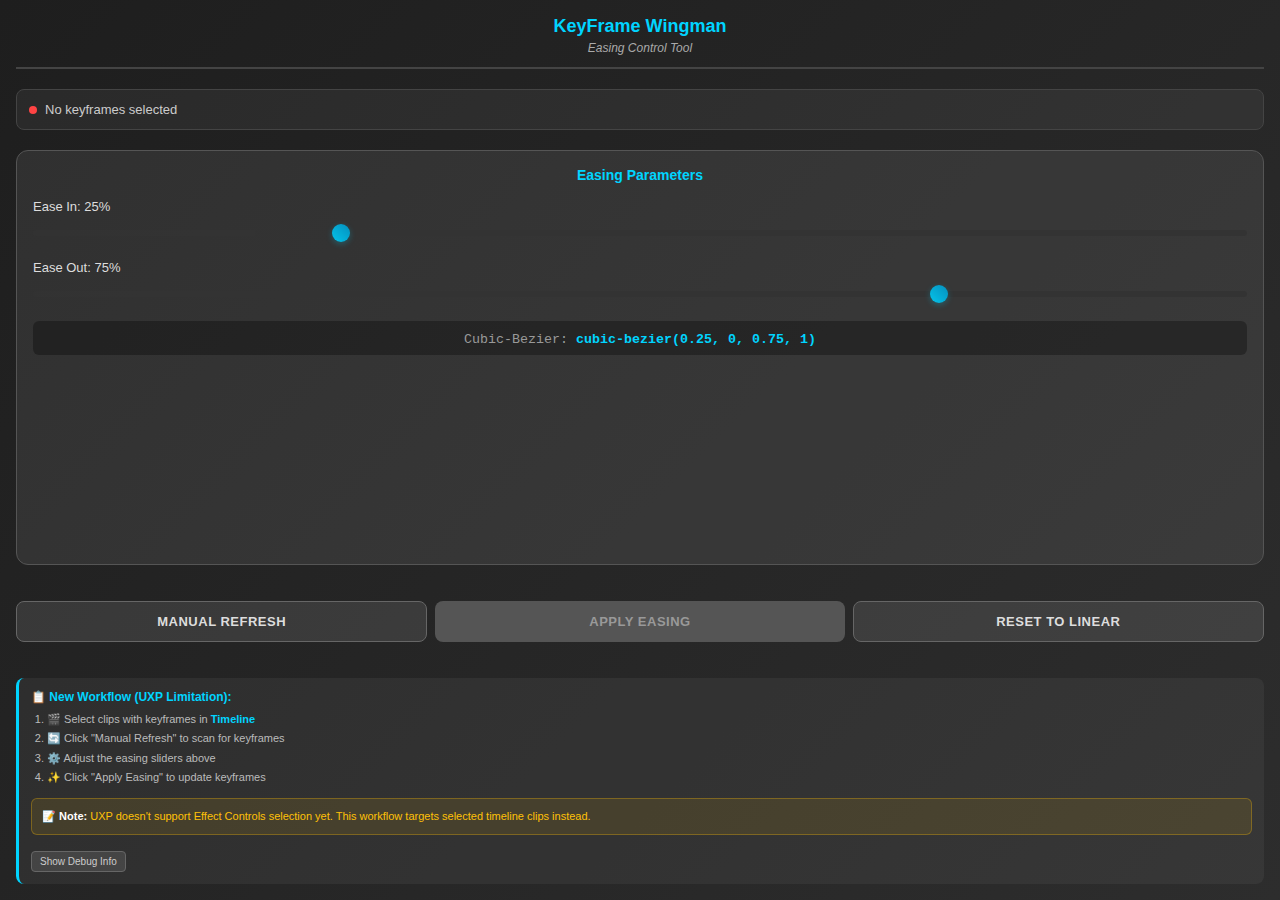
<file: KFW-Pr/index.html>
<!DOCTYPE html>
<html>
  <head>
    <title>KeyFrame Wingman</title>
    <script src="main.js"></script>
    <link rel="stylesheet" href="./Styles/style.css" />
  </head>
  <body>
    <div class="container">
      <!-- Header -->
      <div class="header">
        <h3>KeyFrame Wingman</h3>
        <p class="subtitle">Easing Control Tool</p>
      </div>

      <!-- Main Control Panel -->
      <div class="control-panel">
        <!-- Status Display -->
        <div class="status-section">
          <div class="status-indicator" id="status-indicator">
            <span class="status-dot"></span>
            <span id="status-text">No keyframes selected</span>
          </div>
        </div>

        <!-- Easing Controls -->
        <div class="easing-section">
          <h4>Easing Parameters</h4>

          <!-- First Slider - Ease In -->
          <div class="slider-group">
            <label for="ease-in-slider">
              Ease In: <span id="ease-in-value">25</span>%
            </label>
            <input
              type="range"
              id="ease-in-slider"
              class="easing-slider"
              min="0"
              max="100"
              value="25"
              step="1"
            />
          </div>

          <!-- Second Slider - Ease Out -->
          <div class="slider-group">
            <label for="ease-out-slider">
              Ease Out: <span id="ease-out-value">75</span>%
            </label>
            <input
              type="range"
              id="ease-out-slider"
              class="easing-slider"
              min="0"
              max="100"
              value="75"
              step="1"
            />
          </div>

          <!-- Bezier Preview -->
          <div class="bezier-preview">
            <small
              >Cubic-Bezier:
              <span id="bezier-display">cubic-bezier(0.25, 0, 0.75, 1)</span>
            </small>
          </div>
        </div>

        <!-- Action Buttons -->
        <div class="action-section">
          <button id="refresh-keyframes" class="secondary-button">
            Manual Refresh
          </button>
          <button id="apply-easing" class="primary-button" disabled>
            Apply Easing
          </button>
          <button id="reset-easing" class="secondary-button">
            Reset to Linear
          </button>
        </div>

        <!-- Instructions -->
        <div class="instructions">
          <h5>📋 New Workflow (UXP Limitation):</h5>
          <ol>
            <li>🎬 Select clips with keyframes in <strong>Timeline</strong></li>
            <li>🔄 Click "Manual Refresh" to scan for keyframes</li>
            <li>⚙️ Adjust the easing sliders above</li>
            <li>✨ Click "Apply Easing" to update keyframes</li>
          </ol>
          <div class="workflow-note">
            <small>
              📝 <strong>Note:</strong> UXP doesn't support Effect Controls
              selection yet. This workflow targets selected timeline clips
              instead.
            </small>
          </div>
          <button id="toggle-debug" class="debug-toggle">
            Show Debug Info
          </button>
        </div>
      </div>

      <!-- Debug Info (can be hidden in production) -->
      <div class="debug-section" id="debug-section" style="display: none">
        <h5>Debug Info</h5>
        <div id="debug-output"></div>
      </div>
    </div>
  </body>
</html>
</file>
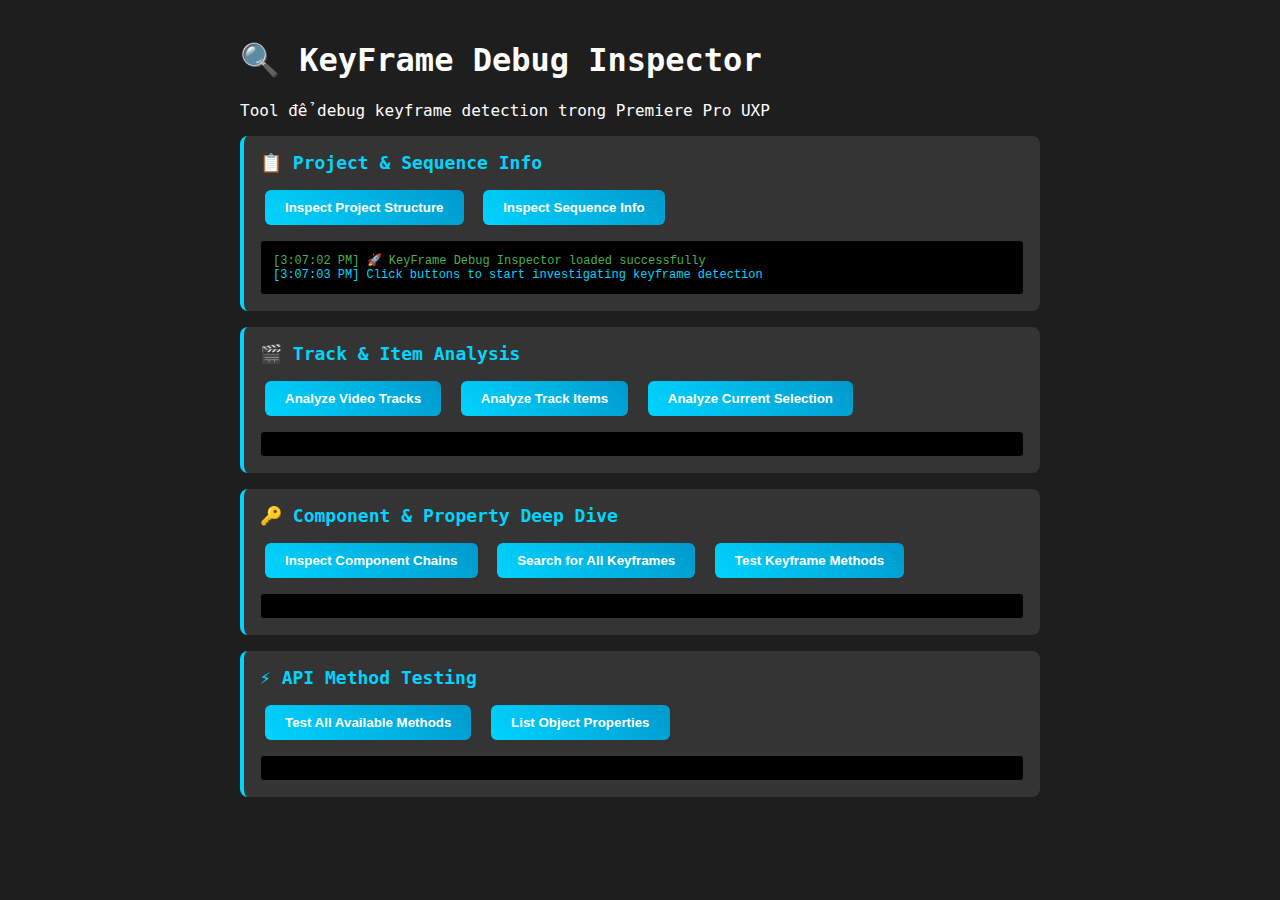
<file: KFW-Pr/debug-keyframes.html>
<!DOCTYPE html>
<html lang="en">
  <head>
    <meta charset="UTF-8" />
    <meta name="viewport" content="width=device-width, initial-scale=1.0" />
    <title>KeyFrame Debug Inspector</title>
    <style>
      body {
        font-family: "Segoe UI", monospace;
        background: #1e1e1e;
        color: #fff;
        padding: 20px;
        margin: 0;
      }
      .debug-container {
        max-width: 800px;
        margin: 0 auto;
      }
      .debug-section {
        background: rgba(255, 255, 255, 0.1);
        border-radius: 8px;
        padding: 16px;
        margin-bottom: 16px;
        border-left: 4px solid #00d4ff;
      }
      .debug-title {
        color: #00d4ff;
        font-size: 18px;
        font-weight: bold;
        margin-bottom: 12px;
      }
      button {
        background: linear-gradient(45deg, #00d4ff, #0099cc);
        color: white;
        border: none;
        padding: 10px 20px;
        border-radius: 6px;
        cursor: pointer;
        margin: 5px;
        font-weight: bold;
      }
      button:hover {
        transform: translateY(-1px);
        box-shadow: 0 4px 12px rgba(0, 212, 255, 0.3);
      }
      .output {
        background: #000;
        border: 1px solid #333;
        border-radius: 4px;
        padding: 12px;
        font-family: "Courier New", monospace;
        font-size: 12px;
        max-height: 300px;
        overflow-y: auto;
        margin-top: 10px;
      }
      .success {
        color: #4caf50;
      }
      .error {
        color: #f44336;
      }
      .warning {
        color: #ff9800;
      }
      .info {
        color: #00d4ff;
      }
    </style>
  </head>
  <body>
    <div class="debug-container">
      <h1>🔍 KeyFrame Debug Inspector</h1>
      <p>Tool để debug keyframe detection trong Premiere Pro UXP</p>

      <div class="debug-section">
        <div class="debug-title">📋 Project & Sequence Info</div>
        <button onclick="inspectProjectStructure()">
          Inspect Project Structure
        </button>
        <button onclick="inspectSequenceInfo()">Inspect Sequence Info</button>
        <div id="project-output" class="output"></div>
      </div>

      <div class="debug-section">
        <div class="debug-title">🎬 Track & Item Analysis</div>
        <button onclick="analyzeVideoTracks()">Analyze Video Tracks</button>
        <button onclick="analyzeTrackItems()">Analyze Track Items</button>
        <button onclick="analyzeSelection()">Analyze Current Selection</button>
        <div id="track-output" class="output"></div>
      </div>

      <div class="debug-section">
        <div class="debug-title">🔑 Component & Property Deep Dive</div>
        <button onclick="inspectComponents()">Inspect Component Chains</button>
        <button onclick="searchForKeyframes()">Search for All Keyframes</button>
        <button onclick="testKeyframeMethods()">Test Keyframe Methods</button>
        <div id="component-output" class="output"></div>
      </div>

      <div class="debug-section">
        <div class="debug-title">⚡ API Method Testing</div>
        <button onclick="testAllAPIMethods()">
          Test All Available Methods
        </button>
        <button onclick="listObjectProperties()">List Object Properties</button>
        <div id="api-output" class="output"></div>
      </div>
    </div>

    <script>
      // Utility functions
      function log(message, type = "info", outputId = "project-output") {
        const timestamp = new Date().toLocaleTimeString();
        const output = document.getElementById(outputId);
        output.innerHTML += `<div class="${type}">[${timestamp}] ${message}</div>`;
        output.scrollTop = output.scrollHeight;
      }

      function clearOutput(outputId) {
        document.getElementById(outputId).innerHTML = "";
      }

      // Project & Sequence Analysis
      async function inspectProjectStructure() {
        clearOutput("project-output");
        log("🔍 Inspecting project structure...", "info", "project-output");

        try {
          const project = await ppro.Project.getActiveProject();
          if (!project) {
            log("❌ No active project found", "error", "project-output");
            return;
          }

          log(`✅ Project found: ${project.name}`, "success", "project-output");
          log(`📁 Project path: ${project.path}`, "info", "project-output");
          log(`🆔 Project GUID: ${project.guid}`, "info", "project-output");

          // Get sequences
          const sequences = await project.getSequences();
          log(
            `📺 Total sequences: ${sequences.length}`,
            "info",
            "project-output"
          );

          for (let i = 0; i < sequences.length; i++) {
            const seq = sequences[i];
            log(
              `  Sequence ${i}: ${seq.name} (${seq.guid})`,
              "info",
              "project-output"
            );
          }
        } catch (error) {
          log(
            `❌ Error inspecting project: ${error.message}`,
            "error",
            "project-output"
          );
        }
      }

      async function inspectSequenceInfo() {
        clearOutput("project-output");
        log("🎬 Inspecting active sequence...", "info", "project-output");

        try {
          const project = await ppro.Project.getActiveProject();
          const sequence = await project.getActiveSequence();

          if (!sequence) {
            log("❌ No active sequence found", "error", "project-output");
            return;
          }

          log(
            `✅ Active sequence: ${sequence.name}`,
            "success",
            "project-output"
          );
          log(`🆔 Sequence GUID: ${sequence.guid}`, "info", "project-output");

          const videoTrackCount = await sequence.getVideoTrackCount();
          const audioTrackCount = await sequence.getAudioTrackCount();

          log(`📹 Video tracks: ${videoTrackCount}`, "info", "project-output");
          log(`🔊 Audio tracks: ${audioTrackCount}`, "info", "project-output");

          // Test sequence methods
          const methods = [
            "getSelection",
            "getPlayerPosition",
            "getTimebase",
            "getFrameSize",
          ];
          for (const method of methods) {
            try {
              if (sequence[method]) {
                const result = await sequence[method]();
                log(
                  `  ${method}(): ${JSON.stringify(result)}`,
                  "info",
                  "project-output"
                );
              } else {
                log(
                  `  ${method}(): NOT AVAILABLE`,
                  "warning",
                  "project-output"
                );
              }
            } catch (e) {
              log(
                `  ${method}(): ERROR - ${e.message}`,
                "error",
                "project-output"
              );
            }
          }
        } catch (error) {
          log(
            `❌ Error inspecting sequence: ${error.message}`,
            "error",
            "project-output"
          );
        }
      }

      // Track Analysis
      async function analyzeVideoTracks() {
        clearOutput("track-output");
        log("📹 Analyzing video tracks...", "info", "track-output");

        try {
          const project = await ppro.Project.getActiveProject();
          const sequence = await project.getActiveSequence();
          const videoTrackCount = await sequence.getVideoTrackCount();

          for (let i = 0; i < videoTrackCount; i++) {
            log(`--- Video Track ${i} ---`, "info", "track-output");

            const track = await sequence.getVideoTrack(i);

            log(`  Name: ${track.name}`, "info", "track-output");
            log(`  ID: ${track.id}`, "info", "track-output");
            log(`  Index: ${await track.getIndex()}`, "info", "track-output");
            log(`  Muted: ${await track.isMuted()}`, "info", "track-output");

            // Get track items
            const trackItems = await track.getTrackItems(1, false); // CLIP type only
            log(
              `  Track items (CLIP): ${trackItems.length}`,
              "success",
              "track-output"
            );

            for (let j = 0; j < trackItems.length; j++) {
              const item = trackItems[j];
              log(
                `    Item ${j}: ${await item.getName()}`,
                "info",
                "track-output"
              );
              log(`    Type: ${await item.getType()}`, "info", "track-output");
              log(
                `    Selected: ${await item.getIsSelected()}`,
                "info",
                "track-output"
              );
            }
          }
        } catch (error) {
          log(
            `❌ Error analyzing tracks: ${error.message}`,
            "error",
            "track-output"
          );
        }
      }

      async function analyzeSelection() {
        clearOutput("track-output");
        log("🎯 Analyzing current selection...", "info", "track-output");

        try {
          const project = await ppro.Project.getActiveProject();
          const sequence = await project.getActiveSequence();

          // Method 1: sequence.getSelection()
          try {
            const selection = await sequence.getSelection();
            log(
              `✅ sequence.getSelection() successful`,
              "success",
              "track-output"
            );

            if (selection.getTrackItems) {
              const trackItems = await selection.getTrackItems();
              log(
                `📦 Selected track items: ${trackItems.length}`,
                "info",
                "track-output"
              );
            } else {
              log(
                `⚠️ selection.getTrackItems() not available`,
                "warning",
                "track-output"
              );
            }
          } catch (e) {
            log(
              `❌ sequence.getSelection() failed: ${e.message}`,
              "error",
              "track-output"
            );
          }

          // Method 2: Check all track items for selection
          log(
            `--- Scanning all items for selection ---`,
            "info",
            "track-output"
          );
          const videoTrackCount = await sequence.getVideoTrackCount();
          let selectedCount = 0;

          for (let i = 0; i < videoTrackCount; i++) {
            const track = await sequence.getVideoTrack(i);
            const trackItems = await track.getTrackItems(1, false);

            for (const item of trackItems) {
              const isSelected = await item.getIsSelected();
              if (isSelected) {
                selectedCount++;
                log(
                  `  ✅ Selected: ${await item.getName()} on track ${i}`,
                  "success",
                  "track-output"
                );
              }
            }
          }

          log(
            `📊 Total selected items found: ${selectedCount}`,
            selectedCount > 0 ? "success" : "warning",
            "track-output"
          );
        } catch (error) {
          log(
            `❌ Error analyzing selection: ${error.message}`,
            "error",
            "track-output"
          );
        }
      }

      // Component Analysis
      async function inspectComponents() {
        clearOutput("component-output");
        log("🔧 Inspecting component chains...", "info", "component-output");

        try {
          const project = await ppro.Project.getActiveProject();
          const sequence = await project.getActiveSequence();
          const videoTrackCount = await sequence.getVideoTrackCount();

          for (let i = 0; i < videoTrackCount; i++) {
            const track = await sequence.getVideoTrack(i);
            const trackItems = await track.getTrackItems(1, false);

            for (let j = 0; j < trackItems.length; j++) {
              const item = trackItems[j];
              const itemName = await item.getName();

              log(
                `--- ${itemName} (Track ${i}, Item ${j}) ---`,
                "info",
                "component-output"
              );

              const componentChain = await item.getComponentChain();
              const componentCount = await componentChain.getComponentCount();

              log(
                `  Components: ${componentCount}`,
                "info",
                "component-output"
              );

              for (let k = 0; k < componentCount; k++) {
                const component = await componentChain.getComponentAtIndex(k);

                log(`    Component ${k}:`, "info", "component-output");

                if (component.getProperties) {
                  const properties = await component.getProperties();
                  log(
                    `      Properties: ${properties.length}`,
                    "info",
                    "component-output"
                  );

                  for (let p = 0; p < Math.min(properties.length, 5); p++) {
                    const property = properties[p];
                    const displayName =
                      property.displayName || property.name || "Unknown";
                    const isTimeVarying = property.isTimeVarying
                      ? await property.isTimeVarying()
                      : false;

                    log(
                      `        ${displayName}: ${
                        isTimeVarying ? "KEYFRAMED" : "static"
                      }`,
                      isTimeVarying ? "success" : "info",
                      "component-output"
                    );
                  }
                }
              }
            }
          }
        } catch (error) {
          log(
            `❌ Error inspecting components: ${error.message}`,
            "error",
            "component-output"
          );
        }
      }

      async function searchForKeyframes() {
        clearOutput("component-output");
        log("🔑 Searching for keyframes...", "info", "component-output");

        try {
          const project = await ppro.Project.getActiveProject();
          const sequence = await project.getActiveSequence();
          const videoTrackCount = await sequence.getVideoTrackCount();

          let totalKeyframeProperties = 0;

          for (let i = 0; i < videoTrackCount; i++) {
            const track = await sequence.getVideoTrack(i);
            const trackItems = await track.getTrackItems(1, false);

            for (const item of trackItems) {
              const componentChain = await item.getComponentChain();
              const componentCount = await componentChain.getComponentCount();

              for (let k = 0; k < componentCount; k++) {
                const component = await componentChain.getComponentAtIndex(k);

                if (component.getProperties) {
                  const properties = await component.getProperties();

                  for (const property of properties) {
                    if (
                      property.isTimeVarying &&
                      (await property.isTimeVarying())
                    ) {
                      totalKeyframeProperties++;

                      const displayName =
                        property.displayName || "Unknown Property";

                      // Test keyframe methods
                      let keyframeInfo = "";

                      if (property.getKeyframeListAsTickTimes) {
                        try {
                          const keyframeTimes =
                            await property.getKeyframeListAsTickTimes();
                          keyframeInfo += ` [${keyframeTimes.length} keyframes]`;
                        } catch (e) {
                          keyframeInfo += ` [getKeyframeListAsTickTimes failed]`;
                        }
                      }

                      if (property.areKeyframesSupported) {
                        try {
                          const supported =
                            await property.areKeyframesSupported();
                          keyframeInfo += ` [keyframes ${
                            supported ? "supported" : "not supported"
                          }]`;
                        } catch (e) {
                          keyframeInfo += ` [areKeyframesSupported failed]`;
                        }
                      }

                      log(
                        `🔑 ${displayName}${keyframeInfo}`,
                        "success",
                        "component-output"
                      );
                    }
                  }
                }
              }
            }
          }

          log(
            `📊 Total keyframed properties found: ${totalKeyframeProperties}`,
            "success",
            "component-output"
          );
        } catch (error) {
          log(
            `❌ Error searching keyframes: ${error.message}`,
            "error",
            "component-output"
          );
        }
      }

      // API Testing
      async function testAllAPIMethods() {
        clearOutput("api-output");
        log("⚡ Testing all available API methods...", "info", "api-output");

        const testResults = {};

        try {
          const project = await ppro.Project.getActiveProject();
          const sequence = await project.getActiveSequence();

          // Test project methods
          const projectMethods = [
            "getActiveSequence",
            "getSequences",
            "getRootItem",
            "save",
          ];
          for (const method of projectMethods) {
            try {
              if (project[method]) {
                testResults[`project.${method}`] = "AVAILABLE";
              } else {
                testResults[`project.${method}`] = "NOT AVAILABLE";
              }
            } catch (e) {
              testResults[`project.${method}`] = `ERROR: ${e.message}`;
            }
          }

          // Test sequence methods
          const sequenceMethods = [
            "getVideoTrackCount",
            "getSelection",
            "getPlayerPosition",
            "clearSelection",
          ];
          for (const method of sequenceMethods) {
            try {
              if (sequence[method]) {
                testResults[`sequence.${method}`] = "AVAILABLE";
              } else {
                testResults[`sequence.${method}`] = "NOT AVAILABLE";
              }
            } catch (e) {
              testResults[`sequence.${method}`] = `ERROR: ${e.message}`;
            }
          }

          // Display results
          for (const [method, status] of Object.entries(testResults)) {
            const type =
              status === "AVAILABLE"
                ? "success"
                : status === "NOT AVAILABLE"
                ? "warning"
                : "error";
            log(`${method}: ${status}`, type, "api-output");
          }
        } catch (error) {
          log(
            `❌ Error testing API methods: ${error.message}`,
            "error",
            "api-output"
          );
        }
      }

      // Initialize
      document.addEventListener("DOMContentLoaded", function () {
        log(
          "🚀 KeyFrame Debug Inspector loaded successfully",
          "success",
          "project-output"
        );
        log(
          "Click buttons to start investigating keyframe detection",
          "info",
          "project-output"
        );
      });
    </script>
  </body>
</html>
</file>
<file: KFW-Pr/Styles/style.css>
/* KeyFrame Wingman for Premiere Pro - Styles */
/* Reset and Base Styles */
* {
  margin: 0;
  padding: 0;
  -webkit-box-sizing: border-box;
  box-sizing: border-box;
}

body {
  font-family: "Segoe UI", Tahoma, Geneva, Verdana, sans-serif;
  background: linear-gradient(135deg, #1e1e1e 0%, #2d2d2d 100%);
  color: #ffffff;
  overflow-x: hidden;
  min-height: 100vh;
}

.container {
  padding: 16px;
  max-width: 100%;
  height: 100vh;
  display: -webkit-box;
  display: -ms-flexbox;
  display: flex;
  -webkit-box-orient: vertical;
  -webkit-box-direction: normal;
  -ms-flex-direction: column;
  flex-direction: column;
}

/* Header Section */
.header {
  text-align: center;
  margin-bottom: 20px;
  border-bottom: 2px solid #444;
  padding-bottom: 12px;
}

.header h3 {
  color: #00d4ff;
  font-size: 18px;
  font-weight: 600;
  margin-bottom: 4px;
}

.subtitle {
  color: #aaa;
  font-size: 12px;
  font-style: italic;
}

/* Control Panel */
.control-panel {
  -webkit-box-flex: 1;
  -ms-flex: 1;
  flex: 1;
  display: -webkit-box;
  display: -ms-flexbox;
  display: flex;
  -webkit-box-orient: vertical;
  -webkit-box-direction: normal;
  -ms-flex-direction: column;
  flex-direction: column;
  gap: 20px;
}

/* Status Section */
.status-section {
  background: rgba(255, 255, 255, 0.05);
  border-radius: 8px;
  padding: 12px;
  border: 1px solid #444;
}

.status-indicator {
  display: -webkit-box;
  display: -ms-flexbox;
  display: flex;
  -webkit-box-align: center;
  -ms-flex-align: center;
  align-items: center;
  gap: 8px;
}

.status-dot {
  width: 8px;
  height: 8px;
  border-radius: 50%;
  background: #ff4444;
  -webkit-animation: pulse 2s infinite;
  animation: pulse 2s infinite;
}

.status-dot.active {
  background: #44ff44;
}

@-webkit-keyframes pulse {
  0% {
    opacity: 1;
  }
  50% {
    opacity: 0.5;
  }
  100% {
    opacity: 1;
  }
}

@keyframes pulse {
  0% {
    opacity: 1;
  }
  50% {
    opacity: 0.5;
  }
  100% {
    opacity: 1;
  }
}

#status-text {
  font-size: 13px;
  color: #ccc;
}

/* Easing Section */
.easing-section {
  background: rgba(255, 255, 255, 0.08);
  border-radius: 12px;
  padding: 16px;
  border: 1px solid #555;
  -webkit-box-flex: 1;
  -ms-flex: 1;
  flex: 1;
}

.easing-section h4 {
  color: #00d4ff;
  font-size: 14px;
  margin-bottom: 16px;
  text-align: center;
}

/* Slider Groups */
.slider-group {
  margin-bottom: 20px;
}

.slider-group label {
  display: block;
  margin-bottom: 8px;
  font-size: 13px;
  color: #ddd;
  font-weight: 500;
}

/* Range Sliders */
.easing-slider {
  width: 100%;
  height: 6px;
  background: #333;
  border-radius: 3px;
  outline: none;
  opacity: 0.9;
  -webkit-transition: opacity 0.2s;
  transition: opacity 0.2s;
  cursor: pointer;
  -webkit-appearance: none;
  appearance: none;
}

.easing-slider:hover {
  opacity: 1;
}

.easing-slider::-webkit-slider-thumb {
  -webkit-appearance: none;
  appearance: none;
  width: 18px;
  height: 18px;
  background: linear-gradient(45deg, #00d4ff, #0099cc);
  border-radius: 50%;
  cursor: pointer;
  -webkit-box-shadow: 0 2px 6px rgba(0, 212, 255, 0.3);
  box-shadow: 0 2px 6px rgba(0, 212, 255, 0.3);
  -webkit-transition: all 0.2s ease;
  transition: all 0.2s ease;
}

.easing-slider::-webkit-slider-thumb:hover {
  -webkit-transform: scale(1.1);
  transform: scale(1.1);
  -webkit-box-shadow: 0 4px 12px rgba(0, 212, 255, 0.5);
  box-shadow: 0 4px 12px rgba(0, 212, 255, 0.5);
}

.easing-slider::-moz-range-thumb {
  width: 18px;
  height: 18px;
  background: linear-gradient(45deg, #00d4ff, #0099cc);
  border-radius: 50%;
  border: none;
  cursor: pointer;
  box-shadow: 0 2px 6px rgba(0, 212, 255, 0.3);
  -moz-appearance: none;
}

.easing-slider::-moz-range-track {
  width: 100%;
  height: 6px;
  cursor: pointer;
  background: #333;
  border-radius: 3px;
  border: none;
}

/* Bezier Preview */
.bezier-preview {
  margin-top: 12px;
  padding: 8px;
  background: rgba(0, 0, 0, 0.3);
  border-radius: 6px;
  text-align: center;
}

.bezier-preview small {
  color: #999;
  font-family: "Courier New", monospace;
}

#bezier-display {
  color: #00d4ff;
  font-weight: bold;
}

/* Action Buttons */
.action-section {
  display: -webkit-box;
  display: -ms-flexbox;
  display: flex;
  gap: 8px;
  margin: 16px 0;
  flex-wrap: wrap;
}

.primary-button,
.secondary-button {
  -webkit-box-flex: 1;
  -ms-flex: 1;
  flex: 1;
  padding: 12px 16px;
  border: none;
  border-radius: 8px;
  font-size: 13px;
  font-weight: 600;
  cursor: pointer;
  -webkit-transition: all 0.3s ease;
  transition: all 0.3s ease;
  text-transform: uppercase;
  letter-spacing: 0.5px;
}

.primary-button {
  background: linear-gradient(45deg, #00d4ff, #0099cc);
  color: white;
  -webkit-box-shadow: 0 4px 12px rgba(0, 212, 255, 0.3);
  box-shadow: 0 4px 12px rgba(0, 212, 255, 0.3);
}

.primary-button:hover:not(:disabled) {
  -webkit-transform: translateY(-2px);
  transform: translateY(-2px);
  -webkit-box-shadow: 0 6px 20px rgba(0, 212, 255, 0.4);
  box-shadow: 0 6px 20px rgba(0, 212, 255, 0.4);
}

.primary-button:disabled {
  background: #555;
  color: #999;
  cursor: not-allowed;
  -webkit-box-shadow: none;
  box-shadow: none;
}

.secondary-button {
  background: rgba(255, 255, 255, 0.1);
  color: #ddd;
  border: 1px solid #666;
}

.secondary-button:hover {
  background: rgba(255, 255, 255, 0.2);
  border-color: #888;
  -webkit-transform: translateY(-1px);
  transform: translateY(-1px);
}

/* Instructions */
.instructions {
  background: rgba(255, 255, 255, 0.05);
  border-radius: 8px;
  padding: 12px;
  border-left: 3px solid #00d4ff;
  position: relative;
}

.instructions h5 {
  color: #00d4ff;
  font-size: 12px;
  margin-bottom: 8px;
}

.instructions ol {
  margin-left: 16px;
}

.instructions li {
  font-size: 11px;
  color: #bbb;
  margin-bottom: 4px;
  line-height: 1.4;
}

.instructions li strong {
  color: #00d4ff;
  font-weight: 600;
}

/* Workflow Note */
.workflow-note {
  background: rgba(255, 193, 7, 0.1);
  border: 1px solid rgba(255, 193, 7, 0.3);
  border-radius: 6px;
  padding: 10px;
  margin: 12px 0 8px 0;
  line-height: 1.4;
}

.workflow-note small {
  color: #ffc107;
  font-size: 11px;
  display: block;
}

.workflow-note strong {
  color: #fff;
}

.debug-toggle {
  margin-top: 8px;
  padding: 4px 8px;
  background: rgba(255, 255, 255, 0.1);
  border: 1px solid #666;
  border-radius: 4px;
  color: #ccc;
  font-size: 10px;
  cursor: pointer;
  -webkit-transition: all 0.2s ease;
  transition: all 0.2s ease;
}

.debug-toggle:hover {
  background: rgba(255, 255, 255, 0.2);
  border-color: #888;
}

/* Debug Section */
.debug-section {
  background: rgba(255, 0, 0, 0.1);
  border: 1px solid #ff4444;
  border-radius: 6px;
  padding: 10px;
  margin-top: 16px;
}

.debug-section h5 {
  color: #ff4444;
  font-size: 11px;
  margin-bottom: 6px;
}

#debug-output {
  font-family: "Courier New", monospace;
  font-size: 10px;
  color: #ffaaaa;
  max-height: 100px;
  overflow-y: auto;
}

/* Responsive Design */
@media (max-width: 300px) {
  .container {
    padding: 12px;
  }
  .action-section {
    -webkit-box-orient: vertical;
    -webkit-box-direction: normal;
    -ms-flex-direction: column;
    flex-direction: column;
  }
  .header h3 {
    font-size: 16px;
  }
}

/* Scrollbar Styling */
::-webkit-scrollbar {
  width: 6px;
}

::-webkit-scrollbar-track {
  background: #333;
}

::-webkit-scrollbar-thumb {
  background: #666;
  border-radius: 3px;
}

::-webkit-scrollbar-thumb:hover {
  background: #888;
}
/*# sourceMappingURL=style.css.map */
</file>
